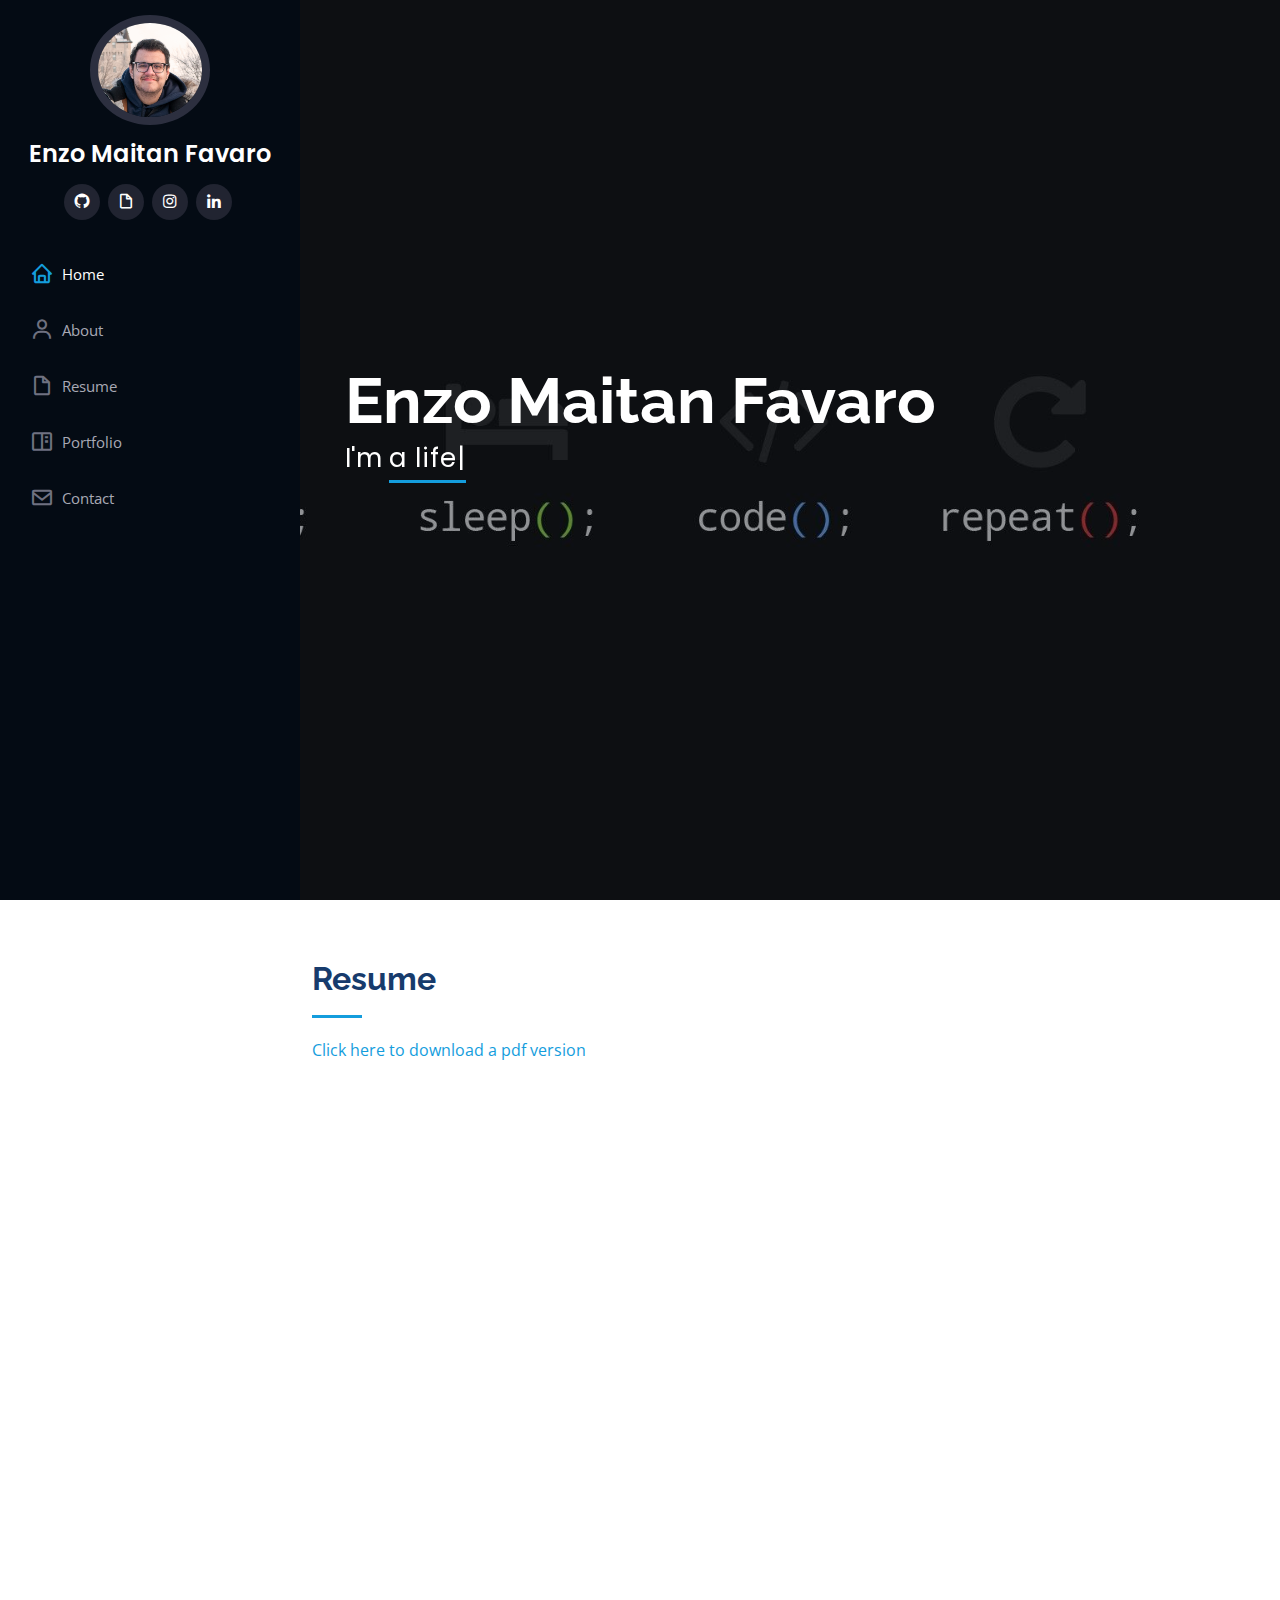
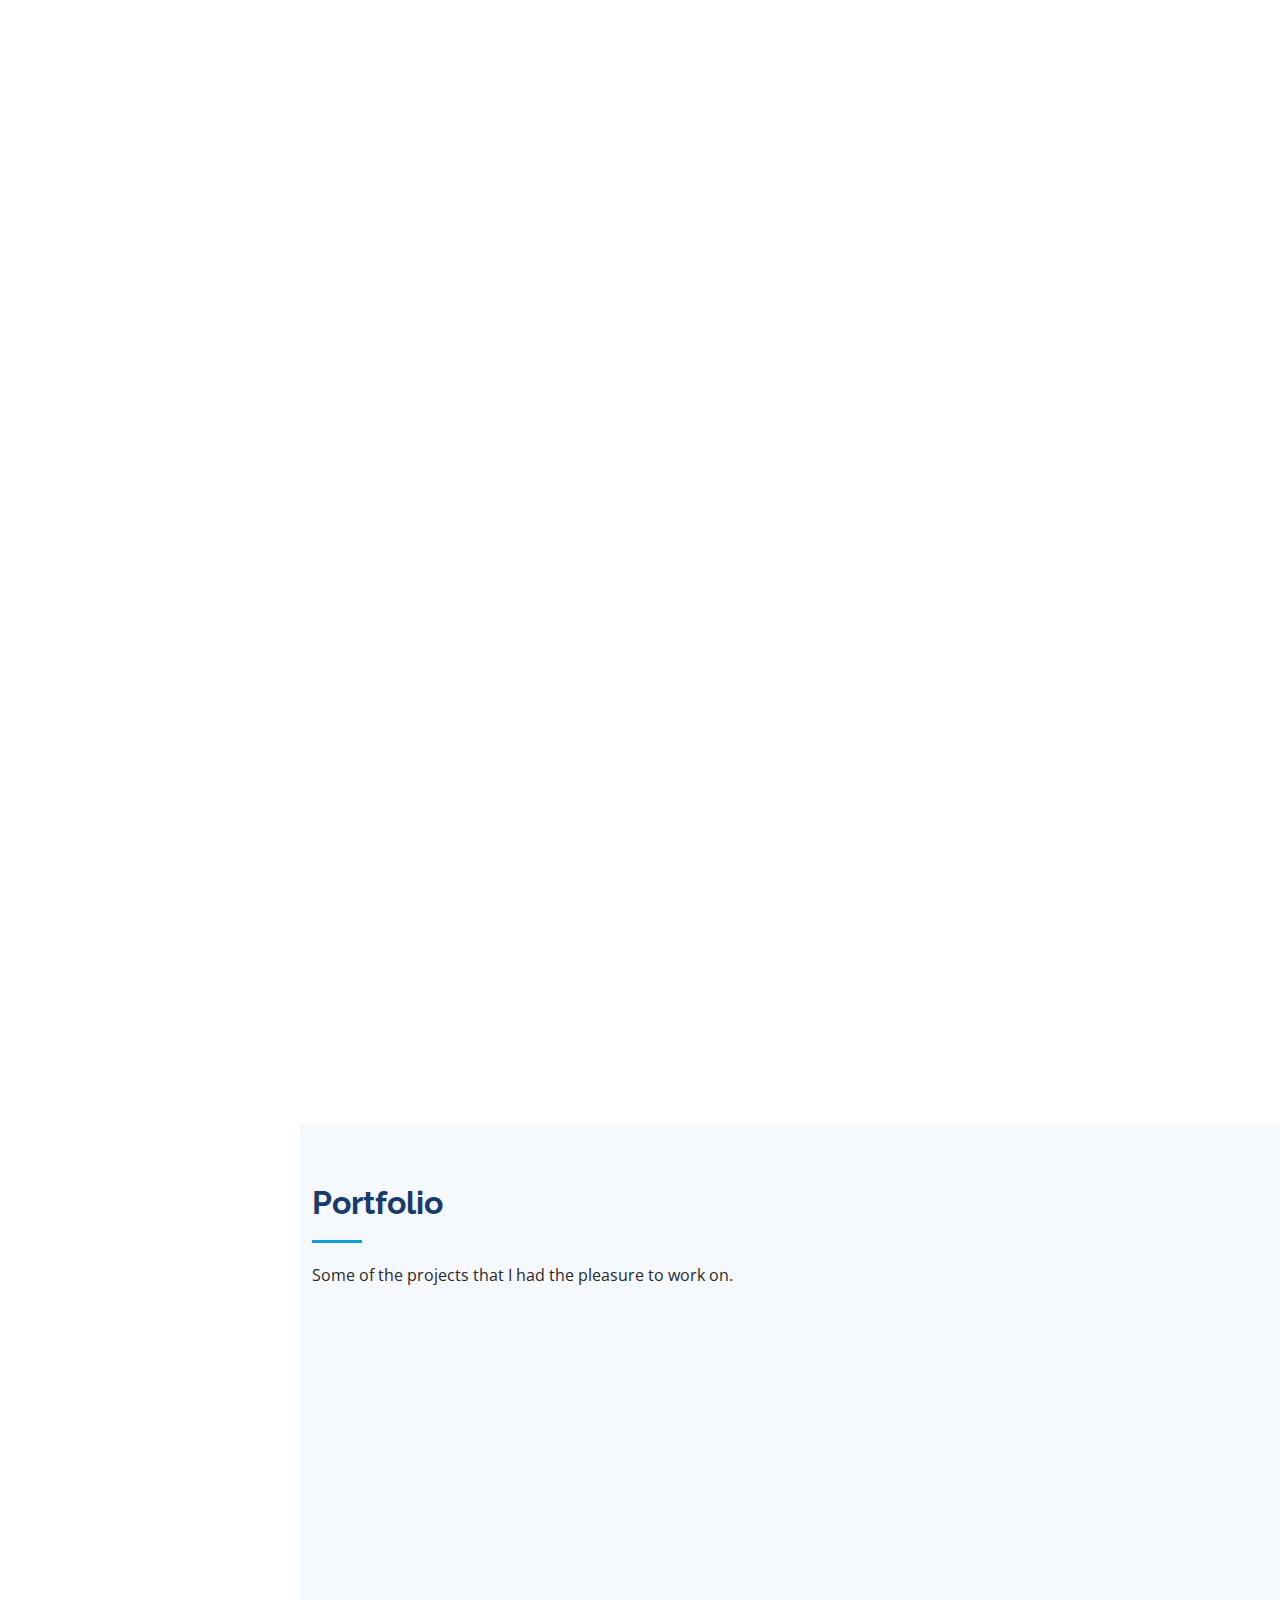
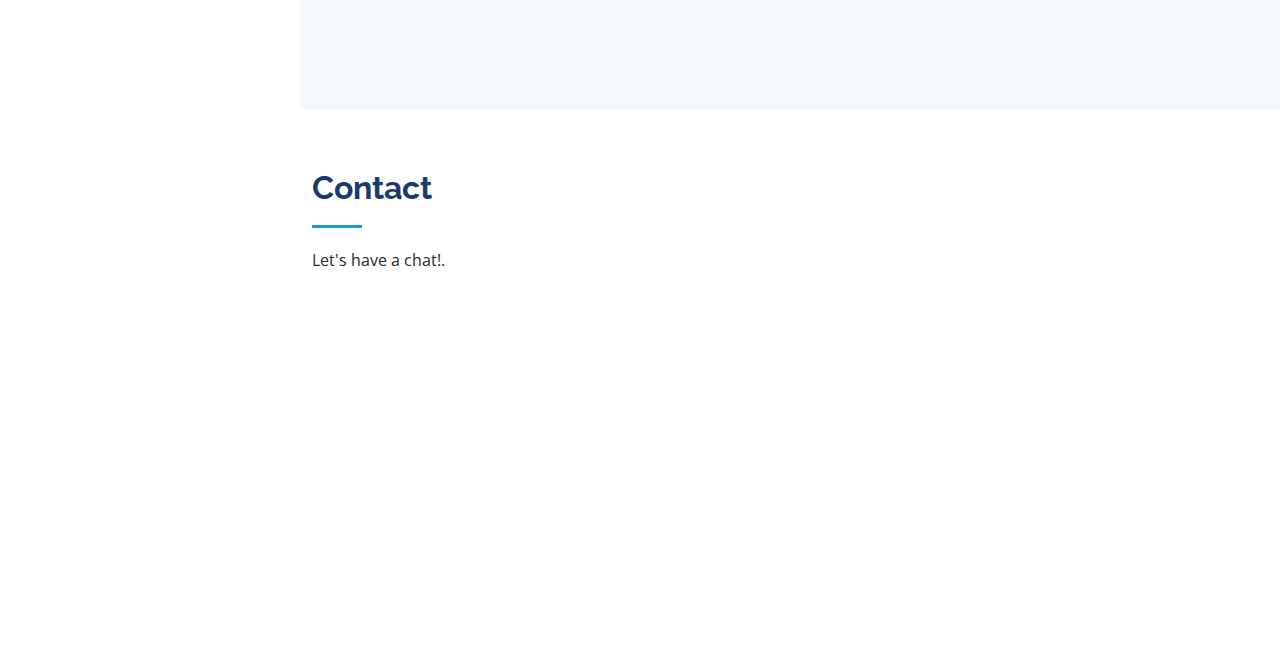
<file: index.html>
<!DOCTYPE html>
<html lang="en">

<head>
  <meta charset="utf-8">
  <meta content="width=device-width, initial-scale=1.0" name="viewport">
  <meta name="google-site-verification" content="87yVNFLrNLSBb2byoZ_TgOOHN12AlrPqBcMzrQ2wWoo" />
  <title>Enzo Maitan | Portfolio</title>
  <meta content="" name="description">
  <meta content="" name="keywords">

  <!-- Favicons -->
  <link href="assets/img/favicon.png" rel="icon">
  <link href="assets/img/apple-touch-icon.png" rel="apple-touch-icon">

  <!-- Google Fonts -->
  <link
    href="https://fonts.googleapis.com/css?family=Open+Sans:300,300i,400,400i,600,600i,700,700i|Raleway:300,300i,400,400i,500,500i,600,600i,700,700i|Poppins:300,300i,400,400i,500,500i,600,600i,700,700i"
    rel="stylesheet">

  <!-- Vendor CSS Files -->
  <link href="assets/vendor/aos/aos.css" rel="stylesheet">
  <link href="assets/vendor/bootstrap/css/bootstrap.min.css" rel="stylesheet">
  <link href="assets/vendor/bootstrap-icons/bootstrap-icons.css" rel="stylesheet">
  <link href="assets/vendor/boxicons/css/boxicons.min.css" rel="stylesheet">
  <link href="assets/vendor/glightbox/css/glightbox.min.css" rel="stylesheet">
  <link href="assets/vendor/swiper/swiper-bundle.min.css" rel="stylesheet">

  <!-- Template Main CSS File -->
  <link href="assets/css/style.css" rel="stylesheet">
</head>

<body>

  <!-- ======= Mobile nav toggle button ======= -->
  <i class="bi bi-list mobile-nav-toggle d-xl-none"></i>

  <!-- ======= Header ======= -->
  <header id="header">
    <div class="d-flex flex-column">

      <div class="profile">
        <img src="assets/img/profile-img.png" alt="" class="img-fluid rounded-circle">
        <h1 class="text-light"><a href="index.html">Enzo Maitan Favaro</a></h1>
        <div class="social-links mt-3 text-center">
          <a href="https://github.com/EnzoMaitan" class="github"><i class="bx bxl-github"></i></a>
          <a href="EnzoFavaroResume.pdf"><i class="bx bx-file-blank"></i></a>
          <a href="https://www.instagram.com/enzo.maitan/?hl=pt" class="instagram"><i class="bx bxl-instagram"></i></a>
          <a href="https://www.linkedin.com/in/enzo-m-869729104/?locale=en_US" class="linkedin"><i
              class="bx bxl-linkedin"></i></a>
        </div>
      </div>

      <nav id="navbar" class="nav-menu navbar">
        <ul>
          <li><a href="#hero" class="nav-link scrollto active"><i class="bx bx-home"></i> <span>Home</span></a></li>
          <li><a href="#about" class="nav-link scrollto"><i class="bx bx-user"></i> <span>About</span></a></li>
          <li><a href="#resume" class="nav-link scrollto"><i class="bx bx-file-blank"></i> <span>Resume</span></a></li>
          <li><a href="#portfolio" class="nav-link scrollto"><i class="bx bx-book-content"></i>
              <span>Portfolio</span></a></li>
          <li><a href="#contact" class="nav-link scrollto"><i class="bx bx-envelope"></i> <span>Contact</span></a></li>
        </ul>
      </nav><!-- .nav-menu -->
    </div>
  </header><!-- End Header -->

  <!-- ======= Hero Section ======= -->
  <section id="hero" class="d-flex flex-column justify-content-center align-items-center">
    <div class="hero-container" data-aos="fade-in">
      <h1>Enzo Maitan Favaro</h1>
      <p>I'm <span class="typed" data-typed-items=" a life long learner, a Developer"></span></p>
    </div>
  </section><!-- End Hero -->

  <main id="main">
    <!-- ======= Resume Section ======= -->
    <section id="resume" class="resume">
      <div class="container">

        <div class="section-title">
          <h2>Resume</h2>
          <p><a href="EnzoFavaroResume.pdf">Click here to download a pdf version</a></p>
        </div>
        <div class="row">
          <div class="col-lg-6" data-aos="fade-up" data-aos-delay="100">
            <h3 class="resume-title">Professional Experience</h3>
            <div class="resume-item">
              <h4>Solinst – Junior Web Developer</h4>
              <h5>January 2023 – Present</h5>
              <p><em>Georgetown, Ontario </em></p>
              <ul>
                <li>Implemented code versioning on the whole website by using Git, GitHub and SourceTree.</li>
                <li> Applied standardization to files names and folder structure.</li>
                <li> Reworked the deployment of updates on the website by adding a dev environment for revision.</li>
                <li> Automated code deployment by using a GitHub actions script to deploy on the FTP webhost.</li>
                <li> Reviewed incoming pull request code changes to the live website.</li>
                <li> Maintained PHP pages and quote forms.</li>
                <li> Implemented better SEO practices, making it easier to be crawled and indexed by use of correct
                  keywords and tags.</li>
                <li> Used Redokun to translate English pages into Spanish and French</li>
              </ul>
            </div>
            <div class="resume-item">
              <h4>Vectorface – Junior Software Developer</h4>
              <h5>October 2021 – April 2022 </h5>
              <p><em>Ottawa, Ontario </em></p>
              <ul>
                <li>Refactored older code to better utilize good coding practices (PHP)</li>
                <li>Implemented changes to the internal API and ORM (PHP, SQL)</li>
                <li>Created unit and functional tests and altered the existing test to keep consistency (Codeception)
                </li>
                <li> Converted old PHP pages to newer React.js, by changing its design and keeping the same
                  functionality</li>

              </ul>
            </div>
            <div class="resume-item">
              <h4>Superna – Coop Software Developer</h4>
              <h5>January 2020 – May 2020 </h5>
              <p><em>Ottawa, Ontario </em></p>
              <ul>
                <li>Implemented a search engine and redesigned the documentation website for a more intuitive use
                  (JavaScript, HTML,
                  CSS, nginx, Solr, jQuery and Nutch)
                </li>
                <li>Created a friendly, easy to read dashboard for the Backup Reports – (JavaScript, HTML and CSS,
                  jQuery)
                </li>
              </ul>
            </div>
            <div class="resume-item">
              <h4>Algonquin College Language Institute – Lab Monitor</h4>
              <h5>January 2019 – December 2019 </h5>
              <p><em>Ottawa, Ontario </em></p>
              <ul>
                <li>Customer Service for students.</li>
                <li>First level tech support</li>
                <li>Responsible for Inventory Management</li>
              </ul>
            </div>
          </div>
          <div class="col-lg-6" data-aos="fade-up">
            <h3 class="resume-title">Education</h3>
            <div class="resume-item">
              <h4>Algonquin College – Computer Eng. Technology - Comp. Science Advanced Diploma</h4>
              <h5>2018 - 2021 </h5>
              <p><em>Ottawa, Ontario </em></p>
              <ul>
                <li> <a
                    href="https://www.algonquincollege.com/sat/program/computer-engineering-technology-computing-science/">
                    Course Information</a></li>
                <li>GPA 3.67/4</li>
              </ul>
            </div>
            <div class="resume-item">
              <h4>Colégio Cruzeiro do Sul – Technical High School</h4>
              <h5>2015 - 2017</h5>
              <p><em>São Paulo, SP </em></p>
            </div>
            <h3 class="resume-title">Languages</h3>
            <div class="resume-item">
              <h4>Portuguese</h4>
              <p><em>Native </em></p>
            </div>
            <div class="resume-item">
              <h4>English</h4>
              <p><em>Fluent </em></p>
            </div>
            <div class="resume-item">
              <h4>Spanish</h4>
              <p><em>Basic </em></p>
            </div>
            <div class="resume-item">
              <h4>French</h4>
              <p><em>Basic</em></p>
            </div>
          </div>

        </div>

      </div>
    </section><!-- End Resume Section -->

    <!-- ======= Portfolio Section ======= -->
    <section id="portfolio" class="portfolio section-bg">
      <div class="container">

        <div class="section-title">
          <h2>Portfolio</h2>
          <p>Some of the projects that I had the pleasure to work on.</p>
        </div>
        <div class="row portfolio-container" data-aos="fade-up" data-aos-delay="100">

          <div class="col-lg-4 col-md-6 portfolio-item filter-app">
            <div class="portfolio-wrap">
              <img src="assets/img/portfolio/portfolio-1.jpg" class="img-fluid" alt="">
              <div class="portfolio-links">
                <p>
                  Developed as a High School conclusion project, MAESTRO was developed in order to promote a dynamic and
                  intuitive learning plataform. The app allowed the teachers to post activities and as the students
                  completed their
                  assignments, the educator was able to immediately see each students performance. With this project, I
                  graduated High School with a technical degree, granting one of the highest grades of the year for
                  myself.
                </p>
              </div>
            </div>
          </div>

          <div class="col-lg-4 col-md-6 portfolio-item filter-web">
            <div class="portfolio-wrap">
              <img src="assets/img/portfolio/portfolio-2.jpg" class="img-fluid" alt="">
              <div class="portfolio-links">
                <p>Developed for an internal election assignment in High School, Athenas is an election which was chosen
                  amongst 5 other
                  softwares developed by my colleagues. It allowed us to register more than a hundred votes and complete
                  the poll immediately.</p>
              </div>
            </div>
          </div>

          <div class="col-lg-4 col-md-6 portfolio-item filter-app">
            <div class="portfolio-wrap">
              <img src="assets/img/portfolio/portfolio-3.jpg" class="img-fluid" alt="">
              <div class="portfolio-links">
                <p>A Calculator developed using Python that calculates the following information from a given IPv4 and
                  Mask Address:
                  <br><br>
                  IP Class,<br>
                  Borrowed Bits,<br>
                  Available Subnets,<br>
                  Subnet Index,<br>
                  Host Bits,<br>
                  Available Hosts
                </p>
              </div>
            </div>
          </div>



        </div>

      </div>
    </section><!-- End Portfolio Section -->

    <!-- ======= Contact Section ======= -->
    <section id="contact" class="contact">
      <div class="container">

        <div class="section-title">
          <h2>Contact</h2>
          <p>Let's have a chat!.</p>
        </div>

        <div class="row" data-aos="fade-in">

          <div class="col-lg-5 d-flex align-items-stretch">
            <div class="info">
              <div class="address">
                <i class="bi bi-geo-alt"></i>
                <h4>Location:</h4>
                <p>ON, Canada</p>
              </div>

              <div class="email">
                <i class="bi bi-envelope"></i>
                <h4>Email:</h4>
                <p>maitanfavaroenzo@gmail.com</p>
              </div>

            </div>

          </div>



        </div>

      </div>
    </section><!-- End Contact Section -->

  </main><!-- End #main -->

  <a href="#" class="back-to-top d-flex align-items-center justify-content-center"><i
      class="bi bi-arrow-up-short"></i></a>

  <!-- Vendor JS Files -->
  <script src="assets/vendor/aos/aos.js"></script>
  <script src="assets/vendor/bootstrap/js/bootstrap.bundle.min.js"></script>
  <script src="assets/vendor/glightbox/js/glightbox.min.js"></script>
  <script src="assets/vendor/isotope-layout/isotope.pkgd.min.js"></script>
  <script src="assets/vendor/php-email-form/validate.js"></script>
  <script src="assets/vendor/purecounter/purecounter.js"></script>
  <script src="assets/vendor/swiper/swiper-bundle.min.js"></script>
  <script src="assets/vendor/typed.js/typed.min.js"></script>
  <script src="assets/vendor/waypoints/noframework.waypoints.js"></script>

  <!-- Template Main JS File -->
  <script src="assets/js/main.js"></script>

</body>

</html>
</file>
<file: assets/css/style.css>
/**
* Template Name: iPortfolio - v3.3.0
* Template URL: https://bootstrapmade.com/iportfolio-bootstrap-portfolio-websites-template/
* Author: BootstrapMade.com
* License: https://bootstrapmade.com/license/
*/

/*--------------------------------------------------------------
# General
--------------------------------------------------------------*/
body {
  font-family: "Open Sans", sans-serif;
  color: #272829;
}

a {
  color: #149ddd;
  text-decoration: none;
}

a:hover {
  color: #37b3ed;
  text-decoration: none;
}

h1, h2, h3, h4, h5, h6 {
  font-family: "Raleway", sans-serif;
}

/*--------------------------------------------------------------
# Back to top button
--------------------------------------------------------------*/
.back-to-top {
  position: fixed;
  visibility: hidden;
  opacity: 0;
  right: 15px;
  bottom: 15px;
  z-index: 996;
  background: #149ddd;
  width: 40px;
  height: 40px;
  border-radius: 50px;
  transition: all 0.4s;
}

.back-to-top i {
  font-size: 28px;
  color: #fff;
  line-height: 0;
}

.back-to-top:hover {
  background: #2eafec;
  color: #fff;
}

.back-to-top.active {
  visibility: visible;
  opacity: 1;
}

/*--------------------------------------------------------------
# Header
--------------------------------------------------------------*/
#header {
  position: fixed;
  top: 0;
  left: 0;
  bottom: 0;
  width: 300px;
  transition: all ease-in-out 0.5s;
  z-index: 9997;
  transition: all 0.5s;
  padding: 0 15px;
  background: #040b14;
  overflow-y: auto;
}

#header .profile img {
  margin: 15px auto;
  display: block;
  width: 120px;
  border: 8px solid #2c2f3f;
}

#header .profile h1 {
  font-size: 24px;
  margin: 0;
  padding: 0;
  font-weight: 600;
  -moz-text-align-last: center;
  text-align-last: center;
  font-family: "Poppins", sans-serif;
}

#header .profile h1 a, #header .profile h1 a:hover {
  color: #fff;
  text-decoration: none;
}

#header .profile .social-links a {
  font-size: 18px;
  display: inline-block;
  background: #212431;
  color: #fff;
  line-height: 1;
  padding: 8px 0;
  margin-right: 4px;
  border-radius: 50%;
  text-align: center;
  width: 36px;
  height: 36px;
  transition: 0.3s;
}

#header .profile .social-links a:hover {
  background: #149ddd;
  color: #fff;
  text-decoration: none;
}

#main {
  margin-left: 300px;
}

@media (max-width: 1199px) {
  #header {
    left: -300px;
  }
  #main {
    margin-left: 0;
  }
}

/*--------------------------------------------------------------
# Navigation Menu
--------------------------------------------------------------*/
/* Desktop Navigation */
.nav-menu {
  padding: 30px 0 0 0;
}

.nav-menu * {
  margin: 0;
  padding: 0;
  list-style: none;
}

.nav-menu > ul > li {
  position: relative;
  white-space: nowrap;
}

.nav-menu a, .nav-menu a:focus {
  display: flex;
  align-items: center;
  color: #a8a9b4;
  padding: 12px 15px;
  margin-bottom: 8px;
  transition: 0.3s;
  font-size: 15px;
}

.nav-menu a i, .nav-menu a:focus i {
  font-size: 24px;
  padding-right: 8px;
  color: #6f7180;
}

.nav-menu a:hover, .nav-menu .active, .nav-menu .active:focus, .nav-menu li:hover > a {
  text-decoration: none;
  color: #fff;
}

.nav-menu a:hover i, .nav-menu .active i, .nav-menu .active:focus i, .nav-menu li:hover > a i {
  color: #149ddd;
}

/* Mobile Navigation */
.mobile-nav-toggle {
  position: fixed;
  right: 15px;
  top: 15px;
  z-index: 9998;
  border: 0;
  font-size: 24px;
  transition: all 0.4s;
  outline: none !important;
  background-color: #149ddd;
  color: #fff;
  width: 40px;
  height: 40px;
  display: inline-flex;
  align-items: center;
  justify-content: center;
  line-height: 0;
  border-radius: 50px;
  cursor: pointer;
}

.mobile-nav-active {
  overflow: hidden;
}

.mobile-nav-active #header {
  left: 0;
}

/*--------------------------------------------------------------
# Hero Section
--------------------------------------------------------------*/
#hero {
  width: 100%;
  height: 100vh;
  background: url("../img/hero-bg.jpg") top center;
  background-size: cover;
}

#hero:before {
  content: "";
  background: rgba(5, 13, 24, 0.3);
  position: absolute;
  bottom: 0;
  top: 0;
  left: 0;
  right: 0;
  z-index: 1;
}

#hero .hero-container {
  position: relative;
  z-index: 2;
  min-width: 300px;
}

#hero h1 {
  margin: 0 0 10px 0;
  font-size: 64px;
  font-weight: 700;
  line-height: 56px;
  color: #fff;
}

#hero p {
  color: #fff;
  margin-bottom: 50px;
  font-size: 26px;
  font-family: "Poppins", sans-serif;
}

#hero p span {
  color: #fff;
  padding-bottom: 4px;
  letter-spacing: 1px;
  border-bottom: 3px solid #149ddd;
}

@media (min-width: 1024px) {
  #hero {
    background-attachment: fixed;
  }
}

@media (max-width: 768px) {
  #hero h1 {
    font-size: 28px;
    line-height: 36px;
  }
  #hero h2 {
    font-size: 18px;
    line-height: 24px;
    margin-bottom: 30px;
  }
}

/*--------------------------------------------------------------
# Sections General
--------------------------------------------------------------*/
section {
  padding: 60px 0;
  overflow: hidden;
}

.section-bg {
  background: #f5f8fd;
}

.section-title {
  padding-bottom: 30px;
}

.section-title h2 {
  font-size: 32px;
  font-weight: bold;
  margin-bottom: 20px;
  padding-bottom: 20px;
  position: relative;
  color: #173b6c;
}

.section-title h2::after {
  content: '';
  position: absolute;
  display: block;
  width: 50px;
  height: 3px;
  background: #149ddd;
  bottom: 0;
  left: 0;
}

.section-title p {
  margin-bottom: 0;
}

/*--------------------------------------------------------------
# About
--------------------------------------------------------------*/
.about .content h3 {
  font-weight: 700;
  font-size: 26px;
  color: #173b6c;
}

.about .content ul {
  list-style: none;
  padding: 0;
}

.about .content ul li {
  margin-bottom: 20px;
  display: flex;
  align-items: center;
}

.about .content ul strong {
  margin-right: 10px;
}

.about .content ul i {
  font-size: 16px;
  margin-right: 5px;
  color: #149ddd;
  line-height: 0;
}

.about .content p:last-child {
  margin-bottom: 0;
}

/*--------------------------------------------------------------
# Facts
--------------------------------------------------------------*/
.facts {
  padding-bottom: 30px;
}

.facts .count-box {
  padding: 30px;
  width: 100%;
}

.facts .count-box i {
  display: block;
  font-size: 44px;
  color: #149ddd;
  float: left;
  line-height: 0;
}

.facts .count-box span {
  font-size: 48px;
  line-height: 40px;
  display: block;
  font-weight: 700;
  color: #050d18;
  margin-left: 60px;
}

.facts .count-box p {
  padding: 15px 0 0 0;
  margin: 0 0 0 60px;
  font-family: "Raleway", sans-serif;
  font-size: 14px;
  color: #122f57;
}

.facts .count-box a {
  font-weight: 600;
  display: block;
  margin-top: 20px;
  color: #122f57;
  font-size: 15px;
  font-family: "Poppins", sans-serif;
  transition: ease-in-out 0.3s;
}

.facts .count-box a:hover {
  color: #1f5297;
}

/*--------------------------------------------------------------
# Akills
--------------------------------------------------------------*/
.skills .progress {
  height: 60px;
  display: block;
  background: none;
  border-radius: 0;
}

.skills .progress .skill {
  padding: 0;
  margin: 0 0 6px 0;
  text-transform: uppercase;
  display: block;
  font-weight: 600;
  font-family: "Poppins", sans-serif;
  color: #050d18;
}

.skills .progress .skill .val {
  float: right;
  font-style: normal;
}

.skills .progress-bar-wrap {
  background: #dce8f8;
  height: 10px;
}

.skills .progress-bar {
  width: 1px;
  height: 10px;
  transition: .9s;
  background-color: #149ddd;
}

/*--------------------------------------------------------------
# Resume
--------------------------------------------------------------*/
.resume .resume-title {
  font-size: 26px;
  font-weight: 700;
  margin-top: 20px;
  margin-bottom: 20px;
  color: #050d18;
}

.resume .resume-item {
  padding: 0 0 20px 20px;
  margin-top: -2px;
  border-left: 2px solid #1f5297;
  position: relative;
}

.resume .resume-item h4 {
  line-height: 18px;
  font-size: 18px;
  font-weight: 600;
  text-transform: uppercase;
  font-family: "Poppins", sans-serif;
  color: #050d18;
  margin-bottom: 10px;
}

.resume .resume-item h5 {
  font-size: 16px;
  background: #e4edf9;
  padding: 5px 15px;
  display: inline-block;
  font-weight: 600;
  margin-bottom: 10px;
}

.resume .resume-item ul {
  padding-left: 20px;
}

.resume .resume-item ul li {
  padding-bottom: 10px;
}

.resume .resume-item:last-child {
  padding-bottom: 0;
}

.resume .resume-item::before {
  content: "";
  position: absolute;
  width: 16px;
  height: 16px;
  border-radius: 50px;
  left: -9px;
  top: 0;
  background: #fff;
  border: 2px solid #1f5297;
}

/*--------------------------------------------------------------
# Portfolio
--------------------------------------------------------------*/
.portfolio .portfolio-item {
  margin-bottom: 30px;
}

.portfolio #portfolio-flters {
  padding: 0;
  margin: 0 auto 35px auto;
  list-style: none;
  text-align: center;
  background: #fff;
  border-radius: 50px;
  padding: 2px 15px;
}

.portfolio #portfolio-flters li {
  cursor: pointer;
  display: inline-block;
  padding: 10px 15px 8px 15px;
  font-size: 14px;
  font-weight: 600;
  line-height: 1;
  text-transform: uppercase;
  color: #272829;
  margin-bottom: 5px;
  transition: all 0.3s ease-in-out;
}

.portfolio #portfolio-flters li:hover, .portfolio #portfolio-flters li.filter-active {
  color: #149ddd;
}

.portfolio #portfolio-flters li:last-child {
  margin-right: 0;
}

.portfolio .portfolio-wrap {
  transition: 0.3s;
  position: relative;
  overflow: hidden;
  z-index: 1;
}

.portfolio .portfolio-wrap::before {
  content: "";
  background: rgba(255, 255, 255, 0.8);
  position: absolute;
  left: 0;
  right: 0;
  top: 0;
  bottom: 0;
  transition: all ease-in-out 0.3s;
  z-index: 2;
  opacity: 0;
}

.portfolio .portfolio-wrap .portfolio-links {
  opacity: 0;
  left: 0;
  right: 0;
  bottom: -60px;
  z-index: 3;
  position: absolute;
  transition: all ease-in-out 0.3s;
  display: flex;
  justify-content: center;
}

.portfolio .portfolio-wrap .portfolio-links p {
  margin: 18px;
  font-size: 20px;

}

.portfolio .portfolio-wrap .portfolio-links a {
  color: #fff;
  font-size: 28px;
  text-align: center;
  background: rgba(20, 157, 221, 0.75);
  transition: 0.3s;
  width: 50%;
}

.portfolio .portfolio-wrap .portfolio-links a:hover {
  background: rgba(20, 157, 221, 0.95);
}

.portfolio .portfolio-wrap .portfolio-links a + a {
  border-left: 1px solid #37b3ed;
}

.portfolio .portfolio-wrap:hover::before {
  top: 0;
  left: 0;
  right: 0;
  bottom: 0;
  opacity: 1;
}

.portfolio .portfolio-wrap:hover .portfolio-links {
  opacity: 1;
  bottom: 0;
}

/*--------------------------------------------------------------
# Portfolio Details
--------------------------------------------------------------*/
.portfolio-details {
  padding-top: 40px;
}

.portfolio-details .portfolio-details-slider img {
  width: 100%;
}

.portfolio-details .portfolio-details-slider .swiper-pagination {
  margin-top: 20px;
  position: relative;
}

.portfolio-details .portfolio-details-slider .swiper-pagination .swiper-pagination-bullet {
  width: 12px;
  height: 12px;
  background-color: #fff;
  opacity: 1;
  border: 1px solid #149ddd;
}

.portfolio-details .portfolio-details-slider .swiper-pagination .swiper-pagination-bullet-active {
  background-color: #149ddd;
}

.portfolio-details .portfolio-info {
  padding: 30px;
  box-shadow: 0px 0 30px rgba(5, 13, 24, 0.08);
}

.portfolio-details .portfolio-info h3 {
  font-size: 22px;
  font-weight: 700;
  margin-bottom: 20px;
  padding-bottom: 20px;
  border-bottom: 1px solid #eee;
}

.portfolio-details .portfolio-info ul {
  list-style: none;
  padding: 0;
  font-size: 15px;
}

.portfolio-details .portfolio-info ul li + li {
  margin-top: 10px;
}

.portfolio-details .portfolio-description {
  padding-top: 30px;
}

.portfolio-details .portfolio-description h2 {
  font-size: 26px;
  font-weight: 700;
  margin-bottom: 20px;
}

.portfolio-details .portfolio-description p {
  padding: 0;
}

/*--------------------------------------------------------------
# Services
--------------------------------------------------------------*/
.services .icon-box {
  margin-bottom: 20px;
}

.services .icon {
  float: left;
  display: flex;
  align-items: center;
  justify-content: center;
  width: 54px;
  height: 54px;
  background: #149ddd;
  border-radius: 50%;
  transition: 0.5s;
  border: 1px solid #149ddd;
}

.services .icon i {
  color: #fff;
  font-size: 24px;
  line-height: 0;
}

.services .icon-box:hover .icon {
  background: #fff;
}

.services .icon-box:hover .icon i {
  color: #149ddd;
}

.services .title {
  margin-left: 80px;
  font-weight: 700;
  margin-bottom: 15px;
  font-size: 18px;
}

.services .title a {
  color: #343a40;
}

.services .title a:hover {
  color: #149ddd;
}

.services .description {
  margin-left: 80px;
  line-height: 24px;
  font-size: 14px;
}

/*--------------------------------------------------------------
# Testimonials
--------------------------------------------------------------*/
.testimonials .testimonial-item {
  box-sizing: content-box;
  text-align: center;
  min-height: 320px;
}

.testimonials .testimonial-item .testimonial-img {
  width: 90px;
  border-radius: 50%;
  margin: 0 auto;
}

.testimonials .testimonial-item h3 {
  font-size: 18px;
  font-weight: bold;
  margin: 10px 0 5px 0;
  color: #111;
}

.testimonials .testimonial-item h4 {
  font-size: 14px;
  color: #999;
  margin: 0;
}

.testimonials .testimonial-item .quote-icon-left, .testimonials .testimonial-item .quote-icon-right {
  color: #c3e8fa;
  font-size: 26px;
}

.testimonials .testimonial-item .quote-icon-left {
  display: inline-block;
  left: -5px;
  position: relative;
}

.testimonials .testimonial-item .quote-icon-right {
  display: inline-block;
  right: -5px;
  position: relative;
  top: 10px;
}

.testimonials .testimonial-item p {
  font-style: italic;
  margin: 0 15px 15px 15px;
  padding: 20px;
  background: #fff;
  position: relative;
  margin-bottom: 35px;
  border-radius: 6px;
  box-shadow: 0px 2px 15px rgba(0, 0, 0, 0.1);
}

.testimonials .testimonial-item p::after {
  content: "";
  width: 0;
  height: 0;
  border-top: 20px solid #fff;
  border-right: 20px solid transparent;
  border-left: 20px solid transparent;
  position: absolute;
  bottom: -20px;
  left: calc(50% - 20px);
}

.testimonials .swiper-pagination {
  margin-top: 20px;
  position: relative;
}

.testimonials .swiper-pagination .swiper-pagination-bullet {
  width: 12px;
  height: 12px;
  background-color: #fff;
  opacity: 1;
  border: 1px solid #149ddd;
}

.testimonials .swiper-pagination .swiper-pagination-bullet-active {
  background-color: #149ddd;
}

/*--------------------------------------------------------------
# Contact
--------------------------------------------------------------*/
.contact {
  padding-bottom: 130px;
}

.contact .info {
  padding: 30px;
  background: #fff;
  width: 100%;
  box-shadow: 0 0 24px 0 rgba(0, 0, 0, 0.12);
}

.contact .info i {
  font-size: 20px;
  color: #149ddd;
  float: left;
  width: 44px;
  height: 44px;
  background: #dff3fc;
  display: flex;
  justify-content: center;
  align-items: center;
  border-radius: 50px;
  transition: all 0.3s ease-in-out;
}

.contact .info h4 {
  padding: 0 0 0 60px;
  font-size: 22px;
  font-weight: 600;
  margin-bottom: 5px;
  color: #050d18;
}

.contact .info p {
  padding: 0 0 10px 60px;
  margin-bottom: 20px;
  font-size: 14px;
  color: #173b6c;
}

.contact .info .email p {
  padding-top: 5px;
}

.contact .info .social-links {
  padding-left: 60px;
}

.contact .info .social-links a {
  font-size: 18px;
  display: inline-block;
  background: #333;
  color: #fff;
  line-height: 1;
  padding: 8px 0;
  border-radius: 50%;
  text-align: center;
  width: 36px;
  height: 36px;
  transition: 0.3s;
  margin-right: 10px;
}

.contact .info .social-links a:hover {
  background: #149ddd;
  color: #fff;
}

.contact .info .email:hover i, .contact .info .address:hover i, .contact .info .phone:hover i {
  background: #149ddd;
  color: #fff;
}

.contact .php-email-form {
  width: 100%;
  padding: 30px;
  background: #fff;
  box-shadow: 0 0 24px 0 rgba(0, 0, 0, 0.12);
}

.contact .php-email-form .form-group {
  padding-bottom: 8px;
}

.contact .php-email-form .validate {
  display: none;
  color: red;
  margin: 0 0 15px 0;
  font-weight: 400;
  font-size: 13px;
}

.contact .php-email-form .error-message {
  display: none;
  color: #fff;
  background: #ed3c0d;
  text-align: left;
  padding: 15px;
  font-weight: 600;
}

.contact .php-email-form .error-message br + br {
  margin-top: 25px;
}

.contact .php-email-form .sent-message {
  display: none;
  color: #fff;
  background: #18d26e;
  text-align: center;
  padding: 15px;
  font-weight: 600;
}

.contact .php-email-form .loading {
  display: none;
  background: #fff;
  text-align: center;
  padding: 15px;
}

.contact .php-email-form .loading:before {
  content: "";
  display: inline-block;
  border-radius: 50%;
  width: 24px;
  height: 24px;
  margin: 0 10px -6px 0;
  border: 3px solid #18d26e;
  border-top-color: #eee;
  -webkit-animation: animate-loading 1s linear infinite;
  animation: animate-loading 1s linear infinite;
}

.contact .php-email-form .form-group {
  margin-bottom: 15px;
}

.contact .php-email-form label {
  padding-bottom: 8px;
}

.contact .php-email-form input, .contact .php-email-form textarea {
  border-radius: 0;
  box-shadow: none;
  font-size: 14px;
}

.contact .php-email-form input {
  height: 44px;
}

.contact .php-email-form textarea {
  padding: 10px 15px;
}

.contact .php-email-form button[type="submit"] {
  background: #149ddd;
  border: 0;
  padding: 10px 24px;
  color: #fff;
  transition: 0.4s;
  border-radius: 4px;
}

.contact .php-email-form button[type="submit"]:hover {
  background: #37b3ed;
}

@-webkit-keyframes animate-loading {
  0% {
    transform: rotate(0deg);
  }
  100% {
    transform: rotate(360deg);
  }
}

@keyframes animate-loading {
  0% {
    transform: rotate(0deg);
  }
  100% {
    transform: rotate(360deg);
  }
}

/*--------------------------------------------------------------
# Breadcrumbs
--------------------------------------------------------------*/
.breadcrumbs {
  padding: 20px 0;
  background: #f9f9f9;
}

.breadcrumbs h2 {
  font-size: 26px;
  font-weight: 300;
}

.breadcrumbs ol {
  display: flex;
  flex-wrap: wrap;
  list-style: none;
  padding: 0;
  margin: 0;
  font-size: 15px;
}

.breadcrumbs ol li + li {
  padding-left: 10px;
}

.breadcrumbs ol li + li::before {
  display: inline-block;
  padding-right: 10px;
  color: #0e2442;
  content: "/";
}

@media (max-width: 768px) {
  .breadcrumbs .d-flex {
    display: block !important;
  }
  .breadcrumbs ol {
    display: block;
  }
  .breadcrumbs ol li {
    display: inline-block;
  }
}

/*--------------------------------------------------------------
# Footer
--------------------------------------------------------------*/
#footer {
  padding: 15px;
  color: #f4f6fd;
  font-size: 14px;
  position: fixed;
  left: 0;
  bottom: 0;
  width: 300px;
  z-index: 9999;
  background: #040b14;
}

#footer .copyright {
  text-align: center;
}

#footer .credits {
  padding-top: 5px;
  text-align: center;
  font-size: 13px;
  color: #eaebf0;
}

@media (max-width: 1199px) {
  #footer {
    position: static;
    width: auto;
    padding-right: 20px 15px;
  }
}
</file>
